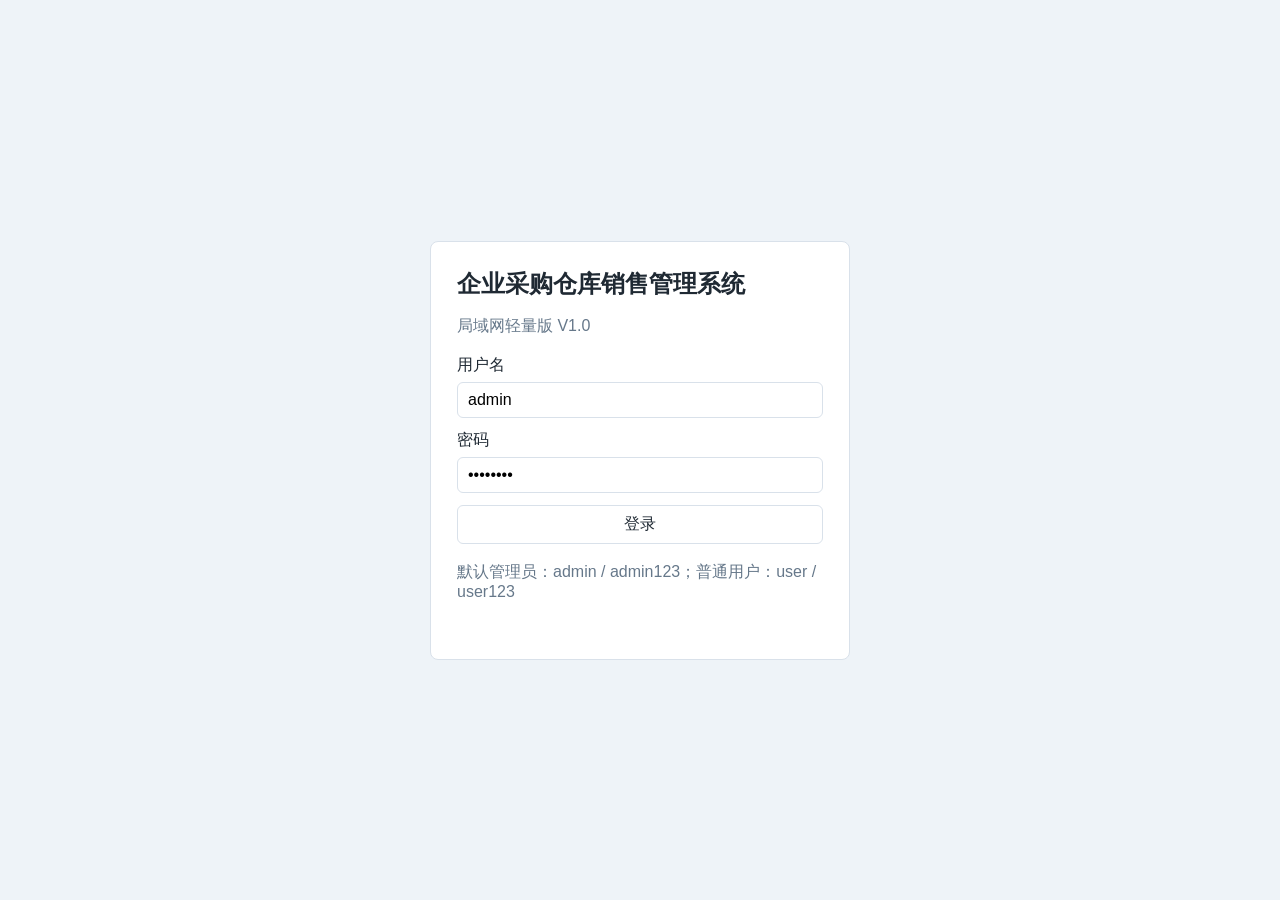
<file: templates/login.html>
<!doctype html>
<html lang="zh-CN">
<head>
  <meta charset="utf-8">
  <meta name="viewport" content="width=device-width, initial-scale=1">
  <title>企业采购仓库销售管理系统 - 登录</title>
  <link rel="stylesheet" href="/static/style.css">
</head>
<body class="login-page">
  <main class="login-box">
    <h1>企业采购仓库销售管理系统</h1>
    <p>局域网轻量版 V1.0</p>
    <form id="loginForm">
      <label>用户名<input name="username" value="admin" required></label>
      <label>密码<input name="password" type="password" value="admin123" required></label>
      <button type="submit">登录</button>
    </form>
    <div class="hint">默认管理员：admin / admin123；普通用户：user / user123</div>
    <div id="loginMessage" class="message"></div>
  </main>
  <script>
    document.getElementById('loginForm').addEventListener('submit', async (event) => {
      event.preventDefault();
      const form = new FormData(event.target);
      const response = await fetch('/api/login', { method: 'POST', body: form });
      const result = await response.json();
      if (result.ok) {
        location.href = '/';
      } else {
        document.getElementById('loginMessage').textContent = result.message || '登录失败';
      }
    });
  </script>
</body>
</html>
</file>
<file: static/style.css>
:root {
  --bg: #f5f7fa;
  --panel: #ffffff;
  --line: #d9e1ea;
  --text: #1f2933;
  --muted: #66788a;
  --blue: #1f6feb;
  --green: #17803d;
  --red: #c62828;
  --amber: #9a5b00;
}

* {
  box-sizing: border-box;
}

body {
  margin: 0;
  min-height: 100vh;
  background: var(--bg);
  color: var(--text);
  font-family: -apple-system, BlinkMacSystemFont, "Segoe UI", "PingFang SC", "Microsoft YaHei", sans-serif;
  display: flex;
}

button, input, select, textarea {
  font: inherit;
}

button {
  border: 1px solid var(--line);
  background: #fff;
  color: var(--text);
  border-radius: 6px;
  padding: 8px 12px;
  cursor: pointer;
}

button:hover {
  border-color: var(--blue);
}

button.primary {
  background: var(--blue);
  border-color: var(--blue);
  color: #fff;
}

button.danger {
  color: #fff;
  background: var(--red);
  border-color: var(--red);
}

input, select, textarea {
  width: 100%;
  border: 1px solid var(--line);
  border-radius: 6px;
  padding: 8px 10px;
  background: #fff;
}

textarea {
  min-height: 72px;
  resize: vertical;
}

.sidebar {
  width: 220px;
  background: #16202a;
  color: #fff;
  padding: 18px 12px;
  flex-shrink: 0;
}

.brand {
  font-size: 18px;
  font-weight: 700;
  padding: 8px 10px 18px;
  border-bottom: 1px solid rgba(255,255,255,.16);
  margin-bottom: 12px;
}

.nav {
  width: 100%;
  text-align: left;
  margin: 4px 0;
  color: #e8eef5;
  background: transparent;
  border-color: transparent;
}

.nav.active, .nav:hover {
  background: #223242;
  border-color: #30475f;
}

.main {
  flex: 1;
  min-width: 0;
  padding: 22px;
}

.topbar {
  display: flex;
  align-items: center;
  justify-content: space-between;
  gap: 16px;
  margin-bottom: 16px;
}

.topbar h1 {
  margin: 0;
  font-size: 24px;
}

.topbar p {
  margin: 6px 0 0;
  color: var(--muted);
}

.user-box {
  display: flex;
  align-items: center;
  gap: 8px;
  flex-wrap: wrap;
  justify-content: flex-end;
}

.message {
  min-height: 24px;
  color: var(--red);
  margin-bottom: 8px;
}

.panel {
  background: var(--panel);
  border: 1px solid var(--line);
  border-radius: 8px;
  padding: 16px;
  margin-bottom: 14px;
}

.cards {
  display: grid;
  grid-template-columns: repeat(4, minmax(150px, 1fr));
  gap: 12px;
}

.card {
  background: var(--panel);
  border: 1px solid var(--line);
  border-radius: 8px;
  padding: 14px;
}

.card .label {
  color: var(--muted);
  font-size: 13px;
}

.card .value {
  margin-top: 8px;
  font-size: 24px;
  font-weight: 700;
}

.warn {
  color: var(--red);
  font-weight: 700;
}

.toolbar {
  display: flex;
  gap: 8px;
  margin-bottom: 12px;
  flex-wrap: wrap;
}

.toolbar .search {
  max-width: 320px;
}

.table-wrap {
  overflow: auto;
  background: var(--panel);
  border: 1px solid var(--line);
  border-radius: 8px;
}

table {
  width: 100%;
  border-collapse: collapse;
  min-width: 900px;
}

th, td {
  padding: 10px;
  border-bottom: 1px solid var(--line);
  text-align: left;
  vertical-align: top;
  white-space: nowrap;
}

th {
  background: #eef3f8;
  font-weight: 700;
}

tr:hover td {
  background: #fafcff;
}

.overdue-row td {
  background: #fff1f0;
  color: #9f1d1d;
}

.overdue-row:hover td {
  background: #ffe7e5;
}

.actions {
  display: flex;
  gap: 6px;
}

.modal {
  position: fixed;
  inset: 0;
  background: rgba(0, 0, 0, .35);
  display: flex;
  align-items: center;
  justify-content: center;
  padding: 24px;
}

.modal.hidden {
  display: none;
}

.hidden {
  display: none !important;
}

.modal-panel {
  width: min(1180px, 100%);
  max-height: 90vh;
  overflow: auto;
  background: #fff;
  border-radius: 8px;
  border: 1px solid var(--line);
}

.modal-head {
  position: sticky;
  top: 0;
  display: flex;
  align-items: center;
  justify-content: space-between;
  padding: 14px 16px;
  background: #fff;
  border-bottom: 1px solid var(--line);
}

.modal-head h2 {
  margin: 0;
  font-size: 20px;
}

.attachment-thumb-button {
  padding: 0;
  border: 0;
  background: transparent;
}

.attachment-thumb {
  display: block;
  width: 72px;
  height: 54px;
  object-fit: cover;
  border: 1px solid var(--line);
  border-radius: 4px;
}

.file-badge {
  display: inline-grid;
  place-items: center;
  width: 54px;
  height: 42px;
  border: 1px solid var(--line);
  border-radius: 4px;
  background: #eef3f8;
  color: var(--muted);
  font-weight: 700;
}

.attachment-preview {
  position: fixed;
  inset: 0;
  z-index: 30;
  display: grid;
  place-items: center;
  padding: 24px;
  background: rgba(0, 0, 0, .72);
}

.attachment-preview-panel {
  display: grid;
  grid-template-rows: auto minmax(0, 1fr);
  width: min(1100px, 100%);
  height: min(88vh, 820px);
  overflow: hidden;
  border-radius: 8px;
  background: #fff;
}

.attachment-preview-head {
  display: flex;
  align-items: center;
  justify-content: space-between;
  gap: 12px;
  padding: 12px 14px;
  border-bottom: 1px solid var(--line);
}

.attachment-preview-body {
  display: grid;
  place-items: center;
  min-height: 0;
  padding: 12px;
  overflow: auto;
  background: #f5f7fa;
}

.attachment-full-image {
  max-width: 100%;
  max-height: 100%;
  object-fit: contain;
  cursor: zoom-in;
}

.attachment-pdf {
  width: 100%;
  height: 100%;
  border: 0;
  background: #fff;
}

.order-lines-head {
  display: flex;
  align-items: center;
  justify-content: space-between;
  gap: 12px;
  border-top: 1px solid var(--line);
  padding-top: 12px;
}

.order-lines-head h3 {
  margin: 0;
  font-size: 16px;
}

.order-lines {
  display: grid;
  gap: 10px;
}

.order-line {
  display: grid;
  grid-template-columns: minmax(180px, 1.4fr) minmax(130px, 1fr) 80px 100px 110px 110px minmax(120px, 1fr) auto;
  gap: 8px;
  align-items: end;
  padding: 10px;
  border: 1px solid var(--line);
  border-radius: 6px;
  background: #f8fafc;
}

.order-line label {
  min-width: 0;
}

.order-total {
  text-align: right;
  font-size: 16px;
}

.order-total strong {
  font-size: 20px;
  color: var(--blue);
}

.order-summary {
  display: flex;
  gap: 18px;
  flex-wrap: wrap;
  padding: 10px;
  background: #eef3f8;
  border-radius: 6px;
}

.detail-table {
  min-width: 850px;
}

.detail-table .progress-qty {
  min-width: 100px;
}

.progress-note {
  color: var(--amber);
  font-weight: 700;
}

.quotation-section {
  margin-top: 24px;
  padding-top: 18px;
  border-top: 2px solid var(--line);
}

.section-head {
  display: flex;
  align-items: end;
  justify-content: space-between;
  gap: 16px;
  margin-bottom: 12px;
}

.section-head h2,
.section-head p {
  margin: 0;
}

.section-head p {
  margin-top: 5px;
  color: var(--muted);
}

.quotation-search {
  margin: 0;
}

.quotation-search input {
  min-width: 260px;
}

.shipping-summary {
  display: grid;
  grid-template-columns: repeat(2, minmax(180px, 1fr));
  gap: 9px 20px;
  padding: 12px;
  border: 1px solid var(--line);
  background: #f8fafc;
}

.form-section-title {
  margin-top: 4px;
  padding: 9px 10px;
  border-left: 4px solid var(--blue);
  background: #eef3f8;
  font-size: 16px;
  font-weight: 700;
}

.project-cards {
  margin-bottom: 14px;
}

.project-detail-toolbar {
  position: sticky;
  top: 0;
  z-index: 5;
  padding: 10px 0;
  background: var(--bg);
}

.project-info-band {
  display: grid;
  grid-template-columns: repeat(3, minmax(180px, 1fr));
  gap: 12px 24px;
  padding: 16px;
  margin-bottom: 18px;
  border-top: 1px solid var(--line);
  border-bottom: 1px solid var(--line);
  background: #fff;
}

.project-info-band > div {
  display: grid;
  gap: 5px;
}

.project-info-band strong {
  color: var(--muted);
  font-size: 13px;
}

.project-info-band .wide {
  grid-column: 1 / -1;
}

.project-section {
  padding: 18px 0 24px;
  border-bottom: 1px solid var(--line);
}

.project-section:last-child {
  border-bottom: 0;
}

.project-inline-summary {
  display: flex;
  flex-wrap: wrap;
  gap: 10px 26px;
  padding: 11px 12px;
  margin-bottom: 10px;
  border-left: 4px solid var(--blue);
  background: #eef3f8;
}

.project-inline-summary strong {
  margin-right: 5px;
  font-size: 17px;
}

@media (max-width: 1100px) {
  .order-line {
    grid-template-columns: repeat(3, minmax(130px, 1fr));
  }
}

.form-grid {
  display: grid;
  grid-template-columns: repeat(2, 1fr);
  gap: 12px;
  padding: 16px;
}

.form-grid label {
  display: grid;
  gap: 6px;
  color: var(--muted);
}

.form-grid .wide {
  grid-column: 1 / -1;
}

.form-grid .form-actions {
  grid-column: 1 / -1;
  display: flex;
  gap: 8px;
  justify-content: flex-end;
}

.login-page {
  display: grid;
  place-items: center;
  padding: 20px;
  background: #eef3f8;
}

.login-box {
  width: min(420px, 100%);
  background: #fff;
  border: 1px solid var(--line);
  border-radius: 8px;
  padding: 26px;
}

.login-box h1 {
  font-size: 24px;
  margin: 0 0 8px;
}

.login-box p, .hint {
  color: var(--muted);
}

.login-box form {
  display: grid;
  gap: 12px;
  margin: 18px 0;
}

.login-box label {
  display: grid;
  gap: 6px;
}

.rank-grid {
  display: grid;
  grid-template-columns: repeat(2, minmax(260px, 1fr));
  gap: 12px;
}

@media (max-width: 900px) {
  body {
    display: block;
  }
  .sidebar {
    width: 100%;
    display: flex;
    gap: 6px;
    overflow-x: auto;
  }
  .brand {
    min-width: 180px;
    border-bottom: 0;
    margin-bottom: 0;
  }
  .nav {
    min-width: 120px;
    text-align: center;
  }
  .cards, .rank-grid {
    grid-template-columns: repeat(2, 1fr);
  }
  .topbar, .form-grid {
    grid-template-columns: 1fr;
    display: grid;
  }

  .section-head {
    align-items: stretch;
    flex-direction: column;
  }

  .shipping-summary {
    grid-template-columns: 1fr;
  }

  .project-info-band {
    grid-template-columns: 1fr;
  }

  .project-info-band .wide {
    grid-column: auto;
  }
}
</file>
